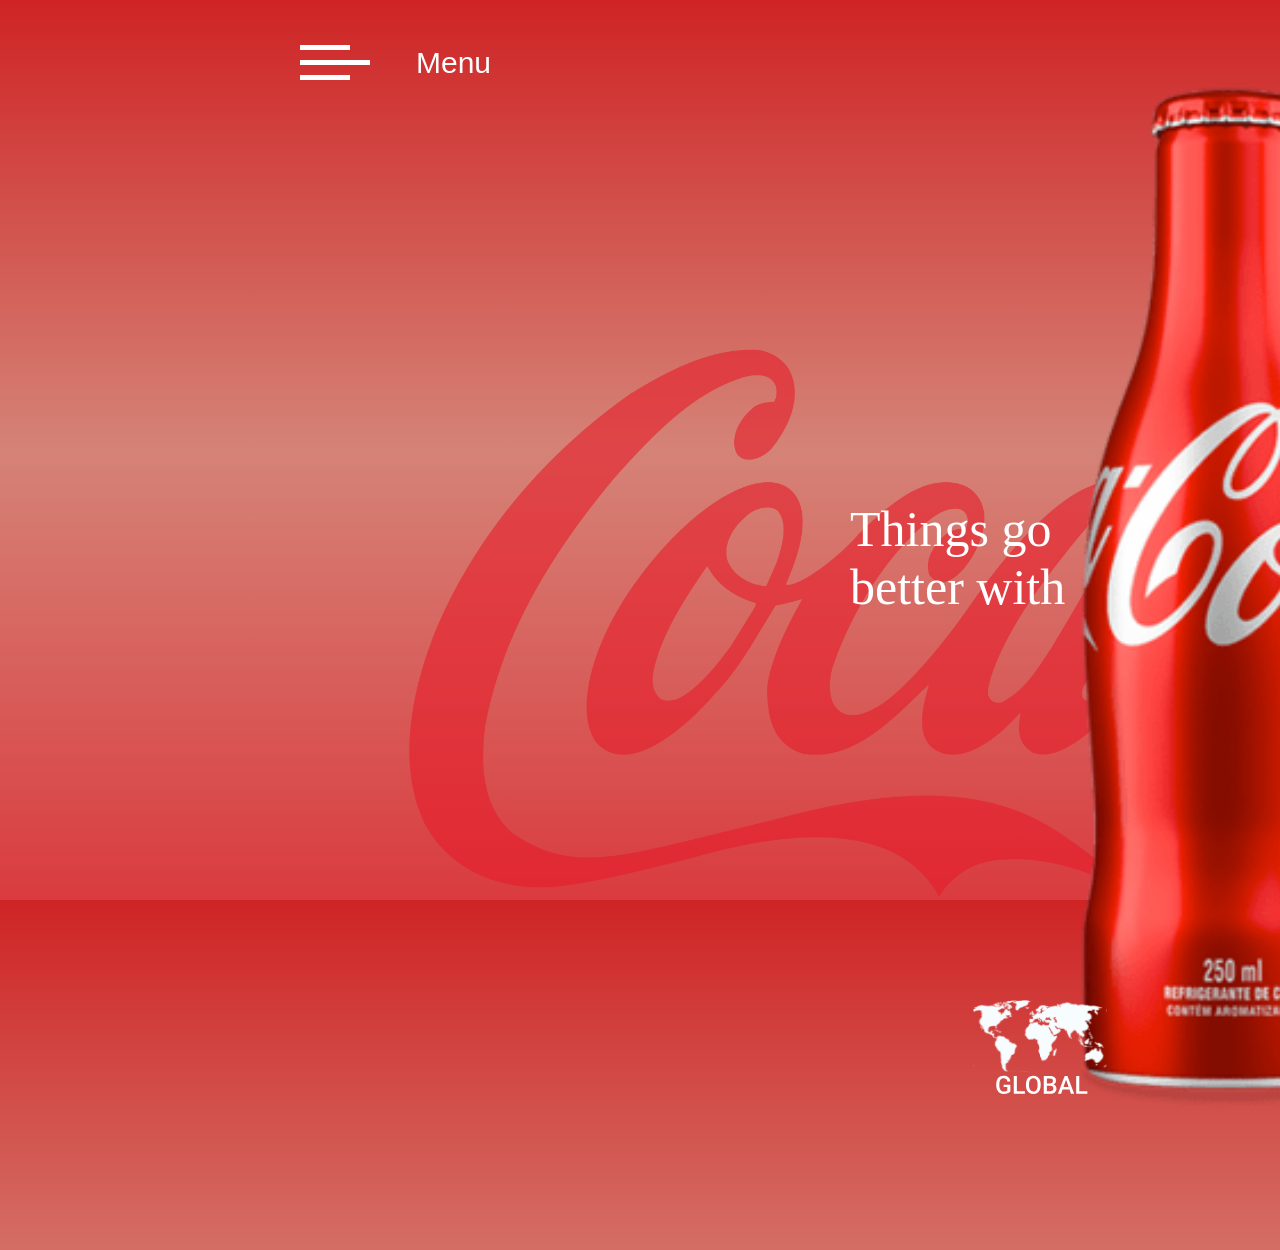
<file: coca.html>
<!DOCTYPE html>
<html lang="pt-br">
<head>
    <meta charset="UTF-8">
    <meta name="viewport" content="width=device-width, initial-scale=1.0">
    <link rel="stylesheet" href="coca.css">
    <title>Coca-Cola</title>
</head>
<body>


    <div class="container">

        <div class="menu">
        
        <div class="Linhas">
        <div class="traco1"></div>
        <div class="traco2"></div>
        <div class="traco3"></div>
        </div>
        <p class="menu-text">Menu</p>
 
    </div>
<div>
    <img src="Letra.png" alt="Coca-Cola" class="logo"></img>
    <img src="Coca-Cola.png" alt="Coca-Cola" class="coca"></img>
    <div class="frase">
    <p> Things go  <br> better with</p>
    </div>
    <img src="map.svg" alt="Coca-Cola" class="world"></img>

</div>
    

</body>
</html>
</file>
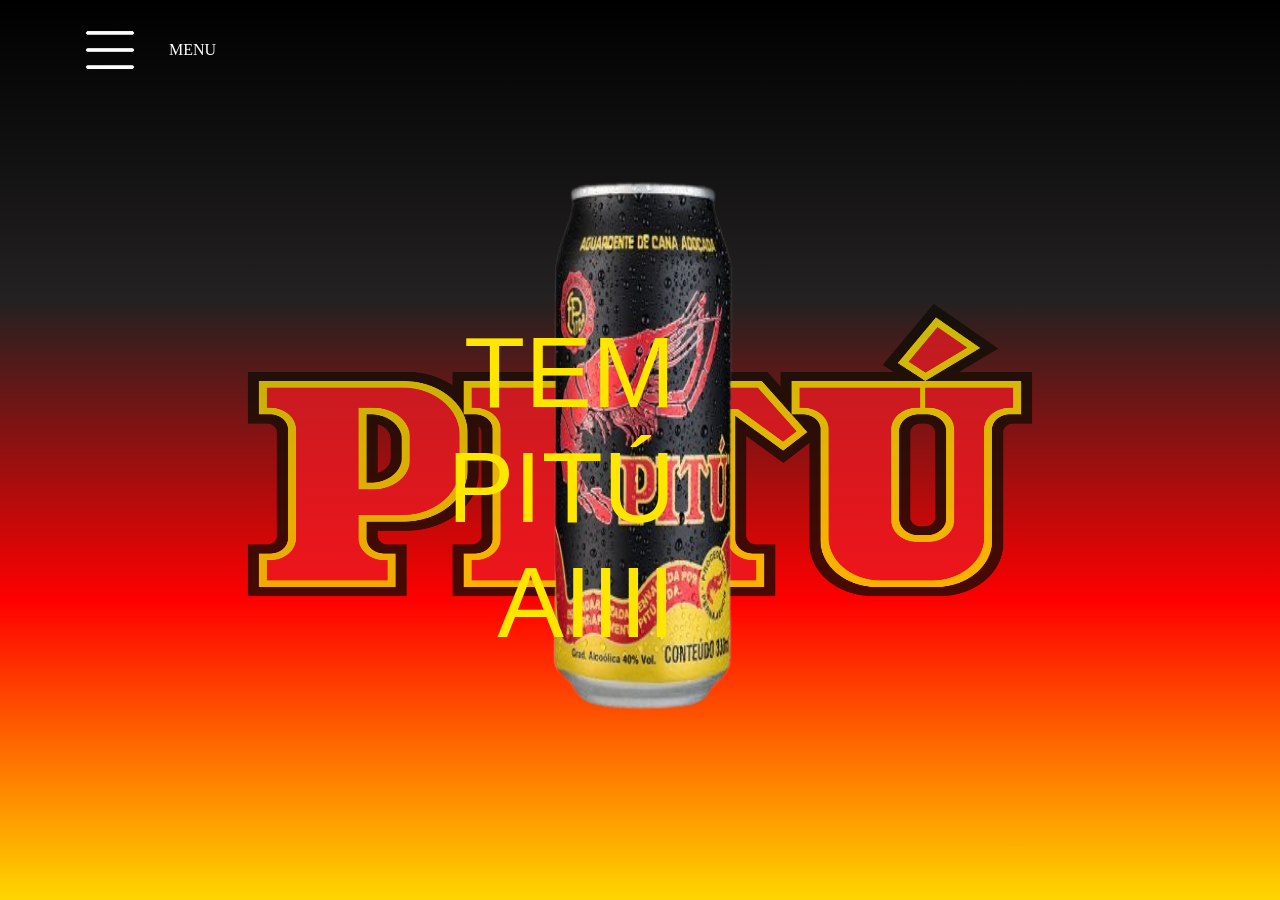
<file: pitu.html>
<!DOCTYPE html>
<html lang="en">
<head>
    <meta charset="UTF-8">
    <meta name="viewport" content="width=device-width, initial-scale=1.0">
    <link rel="stylesheet" href="pitu.css">
    <title>PITU</title>
</head>
<body>
    <header>
        <img src="white-menub.png" alt="Menu hamburger" class="menub">
        <span>MENU</span>
    </header>
    <main>
        <img src="pitu-logo.png" alt="logo" class="logo"></img>
        <p class="text">TEM PITÚ AIIII</p>
        <img src="pitu.png" alt="pitu" class="pitu"></img>
    </main>
    <footer>
        <div></div>
        <img src="map.svg" alt="map" class="map"></img>
    </footer>

</body>
</html>
</file>
<file: coca.css>
*{
    margin: 0;
    padding: 0;
    box-sizing: border-box;
}

body,html{
    height: 100vh;
    background: linear-gradient(#CF2425, #d58377, #DA3B3F);
    display: flex;
    justify-content: center;
    align-content: center;
}

.menu{ 
    position: absolute;
    top: 40px;
   left: 300px;
    width: 230px;
    height: 45px;
    display: flex;
    
  
}
.menu-text{
    color: white;
    font-size: 30px;
    font-family: Arial, Helvetica, sans-serif;
    display: flex;
    align-items: center;
    margin-left: 20%;
}

.Linhas{
    display: flex;
   flex-direction: column;
   justify-content: space-around;
}

.traco1,.traco3{
    width: 50px;
    height: 5px;
    background-color: white;
    gap: 10px;
    
    display: flex;

    
}

.traco2{
    width: 70px;
    height: 5px;
    gap: 10px;
    background-color: white;

}



.container{
    width: 2000px;
    height: 1200px;

    display: flex;
    justify-content: center;
    align-content: center;
    margin-top: 50px;
}


.logo{
    position:absolute;
    width: 1700px;
    height: 850px;
    opacity: 60%;
    left: 400px;
    top: 200px;
}

.coca{
    position: absolute;
    width: 360px;
    height: 1100px;
    left: 1050px;
    top: 30px;
    
}

.frase{
    position: absolute;
    left: 850px;
    top: 500px;
    color: white;
    
    font-size: 50px;
    font-family: Times New Roman, Times, serif;
}

.world{
    position: absolute;
    height: 100px;
    width: 180px;
    color: white;
    top: 1000px;
    right: 150px;

}
@media(max-width: 768px){
    head.container{
        padding-left: 25px;
        gap: 15px;
    }
    .coca{
        position: absolute;
        width: 200px;
        height: 600px;

    }
    .logo{
        width: 500px;
        height: 350px;
    }
    .frase{
        font-size: 40px;
        top: 15%;
        left: 15%;
    }

    .world{
        height: 90px;
        width: 150px;
        padding-left: 100px;
    }
}
</file>
<file: pitu.css>
* {
    padding: 0;
    margin: 0;
    box-sizing: border-box;
}

body{
    width: 100vw;
    height: 100vh;
    background: linear-gradient(black,rgb(35, 33, 33),red,gold);
    display: flex;
    flex-direction: column;
}

header{
    height: 100px;
    display: flex;
    align-items: center;
    gap: 24px;
    color: white;
    padding-left: 75px;
}

.menub{
    height: 70px;
}
main{
    flex-grow: 1;
    display: flex;
    justify-content: center;
    align-items: center;
}

.logo{
    position: absolute;
    width: 85%;
    height: 100%;
    opacity: 75%;
    margin: auto;
    top:0;
    left: 0;
    right: 0;
    bottom: 0;
    z-index: -1;
}


.pitu{
    position: absolute;
    width: 32%;
    height: 70%;
}

.text{
    position: absolute;
    color: rgb(255, 230, 0);
    width: 240px;
    top: 35%;
    left: 34%;
    text-align: end;
    z-index: 1;
    font-size: 100px;
    
    font-family: Impact, Haettenschweiler, 'Arial Narrow Bold', sans-serif;
}

footer{
    height: 100px;
    display: flex;
    justify-content: space-between;
    align-items: center;
    
}
footer div{
    width: 50%;
    height: 100%;
    
}

.map{
    height: 90%;
    width: 50%;
    padding-left: 1000px;
    
}

@media(max-width: 768px){
    header{
        padding-left: 25px;
        gap: 15px;
    }
    .pitu{
        position: absolute;
        height: 50%;
        width: 60%;

    }
    .logo{
        width: 100%;
        height: 90%;
    }
    .text{
        font-size: 40px;
        top: 15%;
        left: 15%;
    }

    .map{
         height: 50%;
         width: 50%;
    padding-left: 100px;
    }
}
</file>
